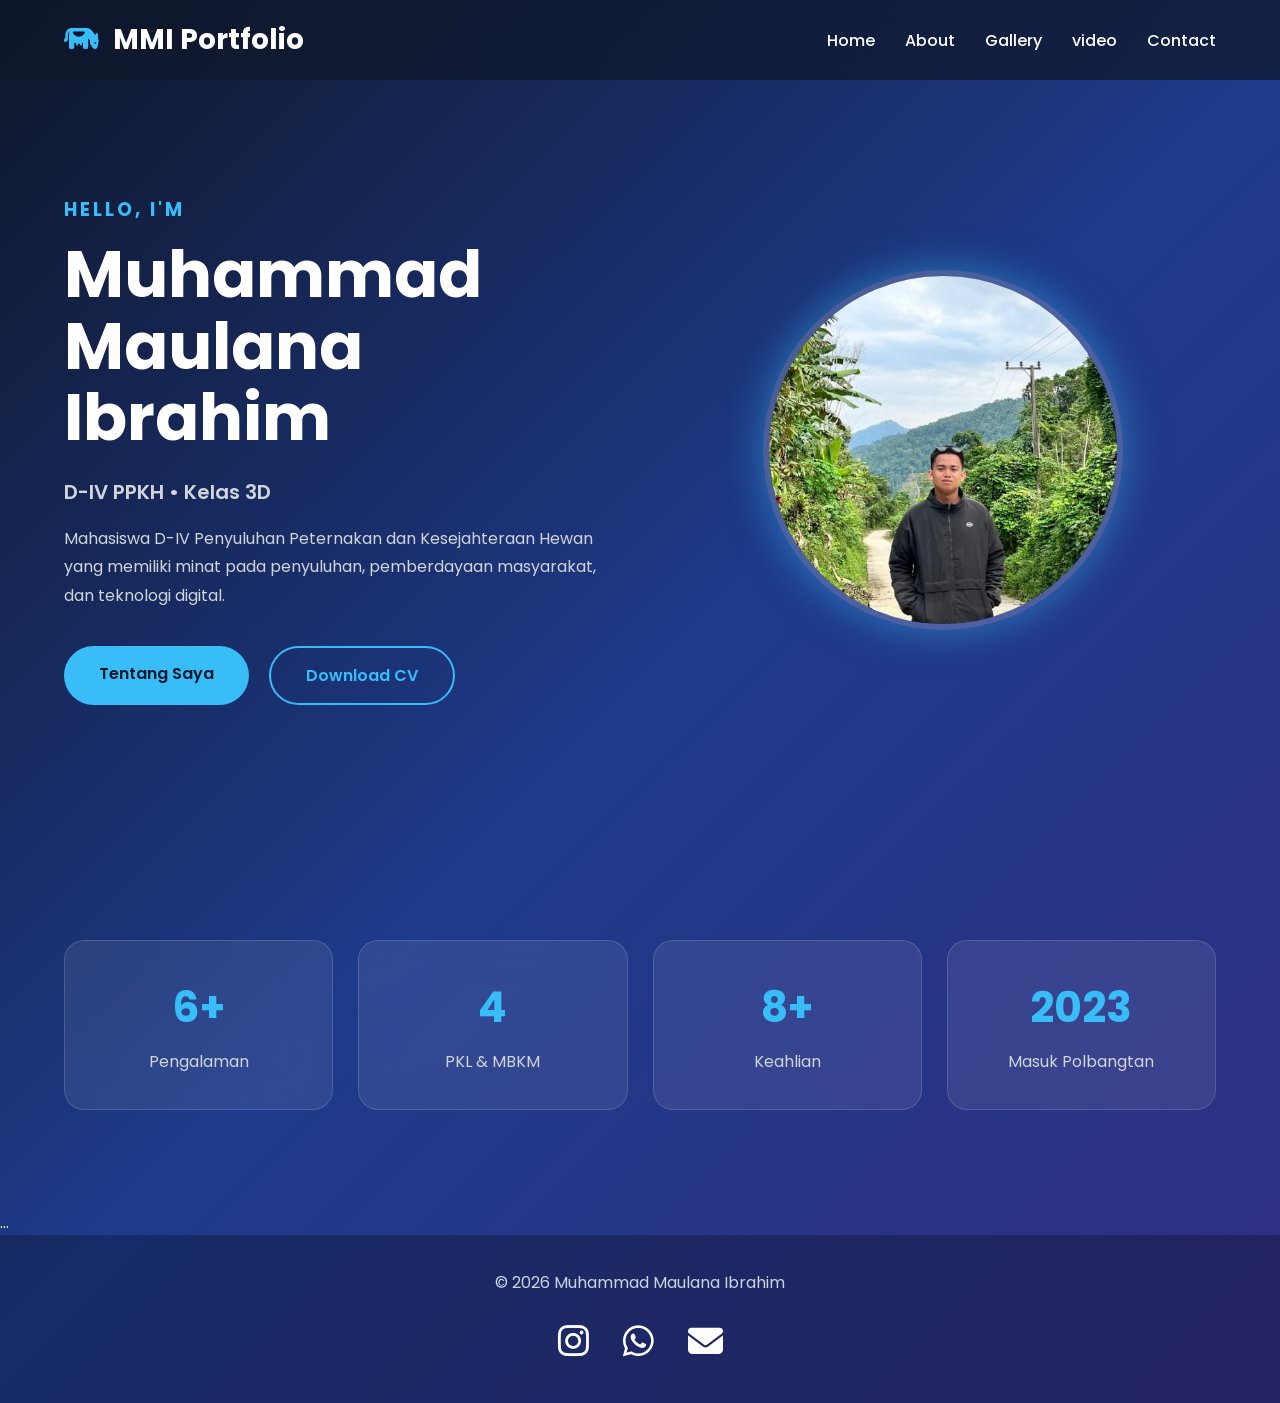
<file: index.html>
<!DOCTYPE html>
<html lang="id">
<head>
<meta charset="UTF-8">
<meta name="viewport" content="width=device-width, initial-scale=1.0">

<title>Muhammad Maulana Ibrahim | Portfolio</title>

<link rel="stylesheet" href="style.css">

<link rel="preconnect" href="https://fonts.googleapis.com">
<link rel="preconnect" href="https://fonts.gstatic.com" crossorigin>

<link href="https://fonts.googleapis.com/css2?family=Poppins:wght@300;400;600;700;800&display=swap" rel="stylesheet">

<link rel="stylesheet"
href="https://cdnjs.cloudflare.com/ajax/libs/font-awesome/6.6.0/css/all.min.css">

</head>

<body>

<header>

<nav>

<div class="logo">
<i class="fa-solid fa-cow"></i>
<span>MMI Portfolio</span>
</div>

<ul>

<li><a href="#">Home</a></li>

<li><a href="about.html">About</a></li>

<li><a href="gallery.html">Gallery</a></li>

<li><a href="video.html">video</a></li>

<li><a href="contact.html">Contact</a></li>

</ul>

</nav>

</header>

<section class="hero">

<div class="hero-text">

<h3>HELLO, I'M</h3>

<h1>Muhammad<br>Maulana Ibrahim</h1>
<p class="subtitle">
    D-IV PPKH • Kelas 3D
</p>
<p>

Mahasiswa D-IV Penyuluhan Peternakan dan Kesejahteraan Hewan yang memiliki minat pada penyuluhan, pemberdayaan masyarakat, dan teknologi digital.

</p>

<div class="button">

<a href="about.html" class="btn1">

Tentang Saya

</a>

<a href="Cv/CV_Muhammad_Maulana_Ibrahim_.pdf" class="btn2" download>

Download CV

</a>

</div>

</div>

<div class="hero-image">

<img src="image/foto-profile2.jpg">

</div>

</section>

<section class="stats">

<div class="box">
<h2>6+</h2>
<p>Pengalaman</p>
</div>

<div class="box">
<h2>4</h2>
<p>PKL & MBKM</p>
</div>

<div class="box">
<h2>8+</h2>
<p>Keahlian</p>
</div>

<div class="box">
<h2>2023</h2>
<p>Masuk Polbangtan</p>
</div>

</section>

...

</section>

<footer>

    <p>© 2026 Muhammad Maulana Ibrahim</p>

    <div class="social">

        <a href="https://instagram.com/me_ibra27" target="_blank" title="Instagram">
            <i class="fab fa-instagram"></i>
        </a>

        <a href="https://wa.me/6285825559254" target="_blank" title="WhatsApp">
            <i class="fab fa-whatsapp"></i>
        </a>

        <a href="mailto:muhmaulanaibrahim17@gmail.com" title="Email">
            <i class="fas fa-envelope"></i>
        </a>

    </div>

</footer>

</body>
</html>
</file>
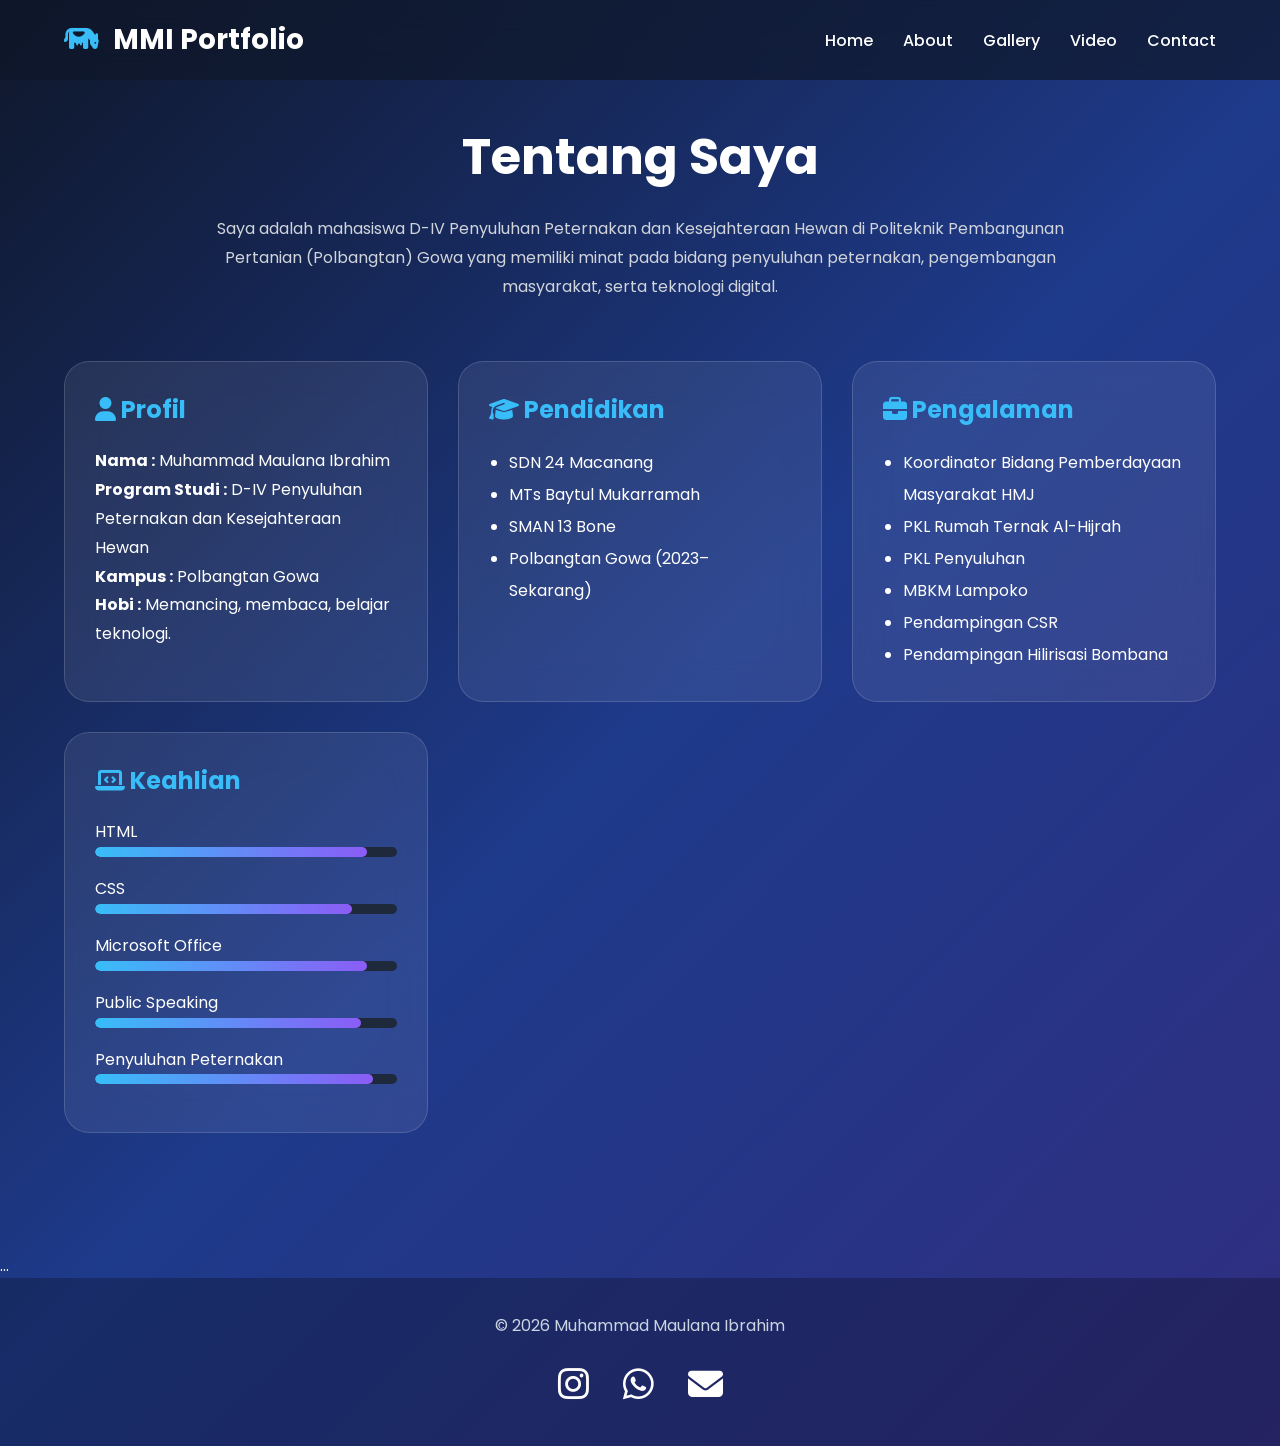
<file: about.html>
<!DOCTYPE html>
<html lang="id">
<head>

<meta charset="UTF-8">
<meta name="viewport" content="width=device-width, initial-scale=1.0">

<title>About Me</title>

<link rel="stylesheet" href="style.css">

<link href="https://fonts.googleapis.com/css2?family=Poppins:wght@300;400;600;700&display=swap" rel="stylesheet">

<link rel="stylesheet" href="https://cdnjs.cloudflare.com/ajax/libs/font-awesome/6.6.0/css/all.min.css">

</head>

<body>

<header>

<nav>

<div class="logo">
<i class="fa-solid fa-cow"></i>
<span>MMI Portfolio</span>
</div>

<ul>
<li><a href="index.html">Home</a></li>
<li><a href="about.html">About</a></li>
<li><a href="gallery.html">Gallery</a></li>
<li><a href="video.html">Video</a></li>
<li><a href="contact.html">Contact</a></li>
</ul>

</nav>

</header>

<section class="about-page">

<h1>Tentang Saya</h1>

<p class="about-desc">

Saya adalah mahasiswa D-IV Penyuluhan Peternakan dan Kesejahteraan Hewan di Politeknik Pembangunan Pertanian (Polbangtan) Gowa yang memiliki minat pada bidang penyuluhan peternakan, pengembangan masyarakat, serta teknologi digital.

</p>

<div class="about-grid">

<div class="glass-card">

<h2><i class="fa-solid fa-user"></i> Profil</h2>

<p><strong>Nama :</strong> Muhammad Maulana Ibrahim</p>

<p><strong>Program Studi :</strong> D-IV Penyuluhan Peternakan dan Kesejahteraan Hewan</p>

<p><strong>Kampus :</strong> Polbangtan Gowa</p>

<p><strong>Hobi :</strong> Memancing, membaca, belajar teknologi.</p>

</div>

<div class="glass-card">

<h2><i class="fa-solid fa-graduation-cap"></i> Pendidikan</h2>

<ul>

<li>SDN 24 Macanang</li>

<li>MTs Baytul Mukarramah</li>

<li>SMAN 13 Bone</li>

<li>Polbangtan Gowa (2023–Sekarang)</li>

</ul>

</div>

<div class="glass-card">

<h2><i class="fa-solid fa-briefcase"></i> Pengalaman</h2>

<ul>

<li>Koordinator Bidang Pemberdayaan Masyarakat HMJ</li>

<li>PKL Rumah Ternak Al-Hijrah</li>

<li>PKL Penyuluhan</li>

<li>MBKM Lampoko</li>

<li>Pendampingan CSR</li>

<li>Pendampingan Hilirisasi Bombana</li>

</ul>

</div>

<div class="glass-card">

<h2><i class="fa-solid fa-laptop-code"></i> Keahlian</h2>

<div class="skill">

<p>HTML</p>
<div class="bar"><span style="width:90%"></span></div>

<p>CSS</p>
<div class="bar"><span style="width:85%"></span></div>

<p>Microsoft Office</p>
<div class="bar"><span style="width:90%"></span></div>

<p>Public Speaking</p>
<div class="bar"><span style="width:88%"></span></div>

<p>Penyuluhan Peternakan</p>
<div class="bar"><span style="width:92%"></span></div>

</div>

</div>

</div>

</section>

...

</section>

<footer>

    <p>© 2026 Muhammad Maulana Ibrahim</p>

    <div class="social">

        <a href="https://instagram.com/me_ibra27" target="_blank" title="Instagram">
            <i class="fab fa-instagram"></i>
        </a>

        <a href="https://wa.me/6285825559254" target="_blank" title="WhatsApp">
            <i class="fab fa-whatsapp"></i>
        </a>

        <a href="mailto:muhmaulanaibrahim17@gmail.com" title="Email">
            <i class="fas fa-envelope"></i>
        </a>

    </div>

</footer>

</body>
</html>
</file>
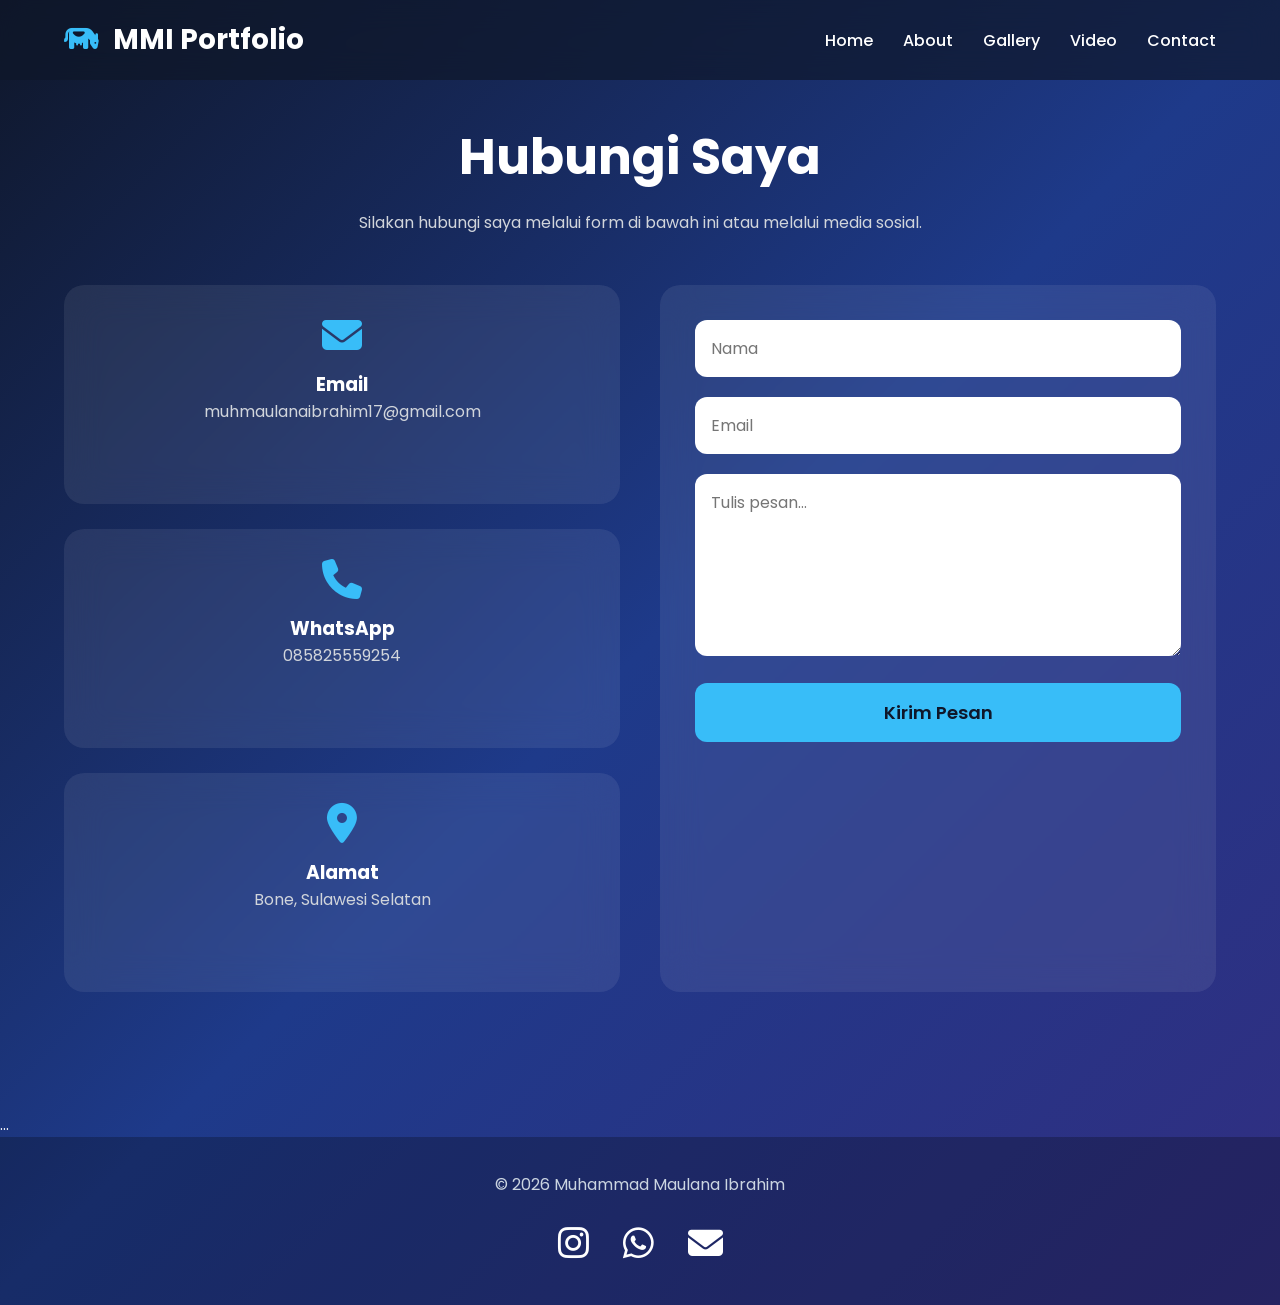
<file: contact.html>
<!DOCTYPE html>
<html lang="id">
<head>

<meta charset="UTF-8">
<meta name="viewport" content="width=device-width, initial-scale=1.0">

<title>Contact</title>

<link rel="stylesheet" href="style.css">

<link href="https://fonts.googleapis.com/css2?family=Poppins:wght@300;400;600;700&display=swap" rel="stylesheet">

<link rel="stylesheet"
href="https://cdnjs.cloudflare.com/ajax/libs/font-awesome/6.6.0/css/all.min.css">

</head>

<body>

<header>

<nav>

<div class="logo">
<i class="fa-solid fa-cow"></i>
<span>MMI Portfolio</span>
</div>

<ul>

<li><a href="index.html">Home</a></li>

<li><a href="about.html">About</a></li>

<li><a href="gallery.html">Gallery</a></li>

<li><a href="video.html">Video</a></li>

<li><a href="contact.html">Contact</a></li>

</ul>

</nav>

</header>

<section class="contact-page">

<h1>Hubungi Saya</h1>

<p>Silakan hubungi saya melalui form di bawah ini atau melalui media sosial.</p>

<div class="contact-container">

<div class="contact-info">

<div class="info-box">

<i class="fa-solid fa-envelope"></i>

<h3>Email</h3>

<p>muhmaulanaibrahim17@gmail.com</p>

</div>

<div class="info-box">

<i class="fa-solid fa-phone"></i>

<h3>WhatsApp</h3>

<p>085825559254</p>

</div>

<div class="info-box">

<i class="fa-solid fa-location-dot"></i>

<h3>Alamat</h3>

<p>Bone, Sulawesi Selatan</p>

</div>

</div>

<div class="contact-form">

<form>

<input type="text" placeholder="Nama">

<input type="email" placeholder="Email">

<textarea placeholder="Tulis pesan..." rows="6"></textarea>

<button>Kirim Pesan</button>

</form>

</div>

</div>

</section>

...

</section>

<footer>

    <p>© 2026 Muhammad Maulana Ibrahim</p>

    <div class="social">

        <a href="https://instagram.com/me_ibra27" target="_blank" title="Instagram">
            <i class="fab fa-instagram"></i>
        </a>

        <a href="https://wa.me/6285825559254" target="_blank" title="WhatsApp">
            <i class="fab fa-whatsapp"></i>
        </a>

        <a href="mailto:muhmaulanaibrahim17@gmail.com" title="Email">
            <i class="fas fa-envelope"></i>
        </a>

    </div>

</footer>

</body>
</html>
</file>
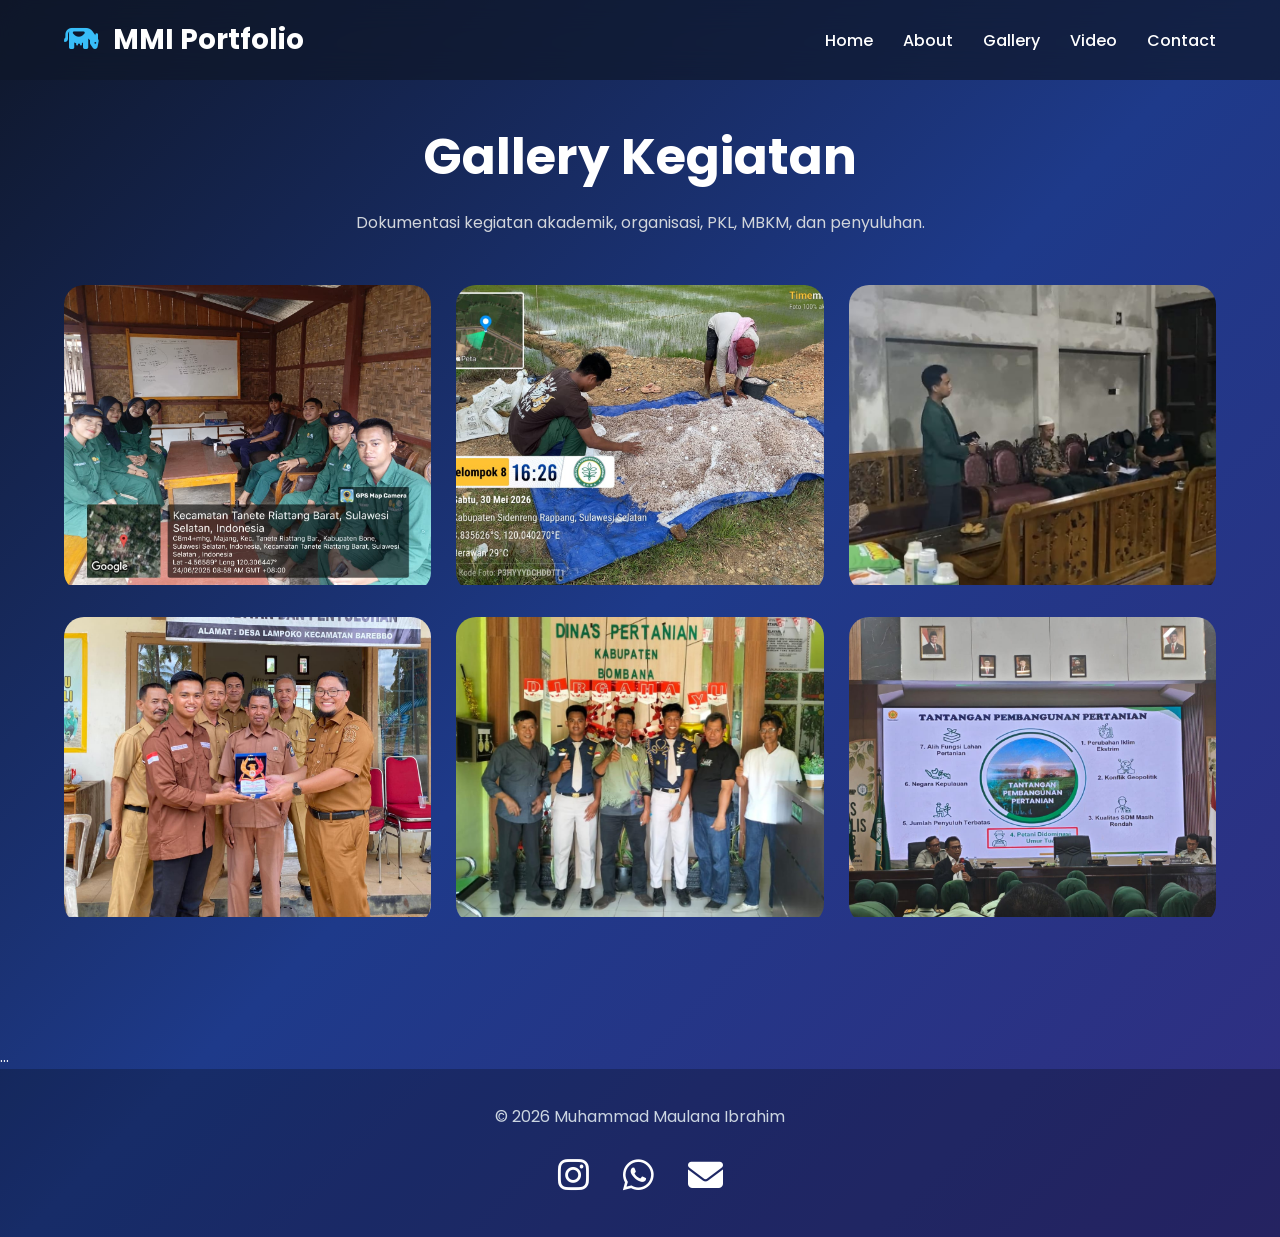
<file: gallery.html>
<!DOCTYPE html>
<html lang="id">
<head>

<meta charset="UTF-8">
<meta name="viewport" content="width=device-width, initial-scale=1.0">

<title>Gallery</title>

<link rel="stylesheet" href="style.css">

<link href="https://fonts.googleapis.com/css2?family=Poppins:wght@300;400;600;700&display=swap" rel="stylesheet">

<link rel="stylesheet" href="https://cdnjs.cloudflare.com/ajax/libs/font-awesome/6.6.0/css/all.min.css">

</head>

<body>

<header>

<nav>

<div class="logo">

<i class="fa-solid fa-cow"></i>

<span>MMI Portfolio</span>

</div>

<ul>

<li><a href="index.html">Home</a></li>

<li><a href="about.html">About</a></li>

<li><a href="gallery.html">Gallery</a></li>

<li><a href="video.html">Video</a></li>

<li><a href="contact.html">Contact</a></li>

</ul>

</nav>

</header>

<section class="gallery-page">

<h1>Gallery Kegiatan</h1>

<p>
Dokumentasi kegiatan akademik, organisasi, PKL, MBKM, dan penyuluhan.
</p>

<div class="gallery">

<div class="item">

<img src="image/foto1.jpg">

<div class="overlay">

<h3>PKL I</h3>

</div>

</div>

<div class="item">

<img src="image/foto2.jpg">

<div class="overlay">

<h3>MBKM</h3>

</div>

</div>

<div class="item">

<img src="image/foto3.jpg">

<div class="overlay">

<h3>Penyuluhan</h3>

</div>

</div>

<div class="item">

<img src="image/foto4.jpg">

<div class="overlay">

<h3>HMJ</h3>

</div>

</div>

<div class="item">

<img src="image/foto5.jpg">

<div class="overlay">

<h3>Bombana</h3>

</div>

</div>

<div class="item">

<img src="image/foto6.jpg">

<div class="overlay">

<h3>Polbangtan</h3>

</div>

</div>

</div>

</section>

...

</section>

<footer>

    <p>© 2026 Muhammad Maulana Ibrahim</p>

    <div class="social">

        <a href="https://instagram.com/me_ibra27" target="_blank" title="Instagram">
            <i class="fab fa-instagram"></i>
        </a>

        <a href="https://wa.me/6285825559254" target="_blank" title="WhatsApp">
            <i class="fab fa-whatsapp"></i>
        </a>

        <a href="mailto:muhmaulanaibrahim17@gmail.com" title="Email">
            <i class="fas fa-envelope"></i>
        </a>

    </div>

</footer>

</body>
</html>
</file>
<file: style.css>
/* ===========================
   GOOGLE FONT
=========================== */
@import url('https://fonts.googleapis.com/css2?family=Poppins:wght@300;400;500;600;700;800&display=swap');

/* ===========================
   RESET
=========================== */

*{
    margin:0;
    padding:0;
    box-sizing:border-box;
    font-family:'Poppins',sans-serif;
}

html{
    scroll-behavior:smooth;
}

body{
    background:linear-gradient(135deg,#0f172a,#1e3a8a,#312e81);
    color:#fff;
    overflow-x:hidden;
}

/* ===========================
   NAVBAR
=========================== */

header{
    width:100%;
    position:fixed;
    top:0;
    left:0;
    z-index:1000;
    background:rgba(15,23,42,.7);
    backdrop-filter:blur(15px);
}

nav{
    width:90%;
    margin:auto;
    height:80px;
    display:flex;
    justify-content:space-between;
    align-items:center;
}

.logo{
    font-size:28px;
    font-weight:700;
    color:#fff;
}

.logo i{
    color:#38bdf8;
    margin-right:8px;
}

nav ul{
    display:flex;
    list-style:none;
}

nav ul li{
    margin-left:30px;
}

nav ul li a{
    text-decoration:none;
    color:white;
    font-weight:500;
    transition:.3s;
}

nav ul li a:hover{
    color:#38bdf8;
}

/* ===========================
   HERO
=========================== */

.hero{
    min-height:100vh;
    width:90%;
    margin:auto;
    display:flex;
    justify-content:space-between;
    align-items:center;
    gap:60px;
}

.hero-text{
    flex:1;
}

.hero-text h3{
    color:#38bdf8;
    letter-spacing:3px;
    margin-bottom:15px;
}

.hero-text h1{
    font-size:65px;
    line-height:1.1;
    margin-bottom:20px;
}

.hero-text p{
    color:#d1d5db;
    line-height:1.8;
    max-width:550px;
}

.hero-image{
    flex:1;
    display:flex;
    justify-content:center;
}

.hero-image img{
    width:360px;
    height:360px;
    border-radius:50%;
    object-fit:cover;
    border:6px solid rgba(255,255,255,.2);
    box-shadow:0 0 40px rgba(56,189,248,.5);
}
/* ===========================
   BUTTON
=========================== */

.button{
    margin-top:35px;
    display:flex;
    gap:20px;
    flex-wrap:wrap;
}

.btn1,
.btn2{
    text-decoration:none;
    padding:15px 35px;
    border-radius:50px;
    font-weight:600;
    transition:.4s;
}

.btn1{
    background:#38bdf8;
    color:#0f172a;
}

.btn1:hover{
    transform:translateY(-6px);
    box-shadow:0 10px 30px rgba(56,189,248,.5);
}

.btn2{
    border:2px solid #38bdf8;
    color:#38bdf8;
}

.btn2:hover{
    background:#38bdf8;
    color:#0f172a;
    transform:translateY(-6px);
}

/* ===========================
   STATS
=========================== */

.stats{
    width:90%;
    margin:40px auto 100px;
    display:grid;
    grid-template-columns:repeat(4,1fr);
    gap:25px;
}

.box{
    padding:35px;
    border-radius:20px;
    background:rgba(255,255,255,.08);
    backdrop-filter:blur(18px);
    border:1px solid rgba(255,255,255,.15);
    text-align:center;
    transition:.4s;
}

.box:hover{
    transform:translateY(-10px);
    box-shadow:0 15px 35px rgba(0,0,0,.3);
}

.box h2{
    font-size:42px;
    color:#38bdf8;
    margin-bottom:10px;
}

.box p{
    color:#d1d5db;
}

/* ===========================
   FOOTER
=========================== */

footer{
    text-align:center;
    padding:35px;
    background:rgba(0,0,0,.25);
    color:#cbd5e1;
}

/* ===========================
   SCROLLBAR
=========================== */

::-webkit-scrollbar{
    width:10px;
}

::-webkit-scrollbar-thumb{
    background:#38bdf8;
    border-radius:20px;
}

::-webkit-scrollbar-track{
    background:#0f172a;
}
/* ===========================
   ANIMATION
=========================== */

.hero-text{
    animation:slideLeft 1s ease;
}

.hero-image{
    animation:slideRight 1s ease;
}

@keyframes slideLeft{

from{
opacity:0;
transform:translateX(-80px);
}

to{
opacity:1;
transform:translateX(0);
}

}

@keyframes slideRight{

from{
opacity:0;
transform:translateX(80px);
}

to{
opacity:1;
transform:translateX(0);
}

}

.hero-image img{
    animation:float 4s ease-in-out infinite;
}

@keyframes float{

0%{
transform:translateY(0);
}

50%{
transform:translateY(-15px);
}

100%{
transform:translateY(0);
}

}
@media(max-width:900px){

.hero{
    flex-direction:column-reverse;
    text-align:center;
    padding-top:120px;
}

.hero-text h1{
    font-size:45px;
}

.hero-image img{
    width:260px;
    height:260px;
}

.stats{
    grid-template-columns:repeat(2,1fr);
}

nav{
    flex-direction:column;
    height:auto;
    padding:20px 0;
}

nav ul{
    margin-top:15px;
    flex-wrap:wrap;
    justify-content:center;
}

}
/* ================= ABOUT ================= */

.about-page{

width:90%;
margin:120px auto;

}

.about-page h1{

text-align:center;
font-size:50px;
margin-bottom:20px;

}

.about-desc{

text-align:center;
max-width:850px;
margin:auto;
color:#d1d5db;
line-height:1.8;
margin-bottom:60px;

}

.about-grid{

display:grid;
grid-template-columns:repeat(auto-fit,minmax(350px,1fr));
gap:30px;

}

.glass-card{

background:rgba(255,255,255,.08);

backdrop-filter:blur(18px);

border:1px solid rgba(255,255,255,.15);

padding:30px;

border-radius:25px;

transition:.4s;

}

.glass-card:hover{

transform:translateY(-10px);

}

.glass-card h2{

margin-bottom:20px;

color:#38bdf8;

}

.glass-card ul{

padding-left:20px;

line-height:2;

}

.glass-card p{

line-height:1.8;

}

.bar{

width:100%;

height:10px;

background:#1e293b;

border-radius:20px;

margin-bottom:18px;

overflow:hidden;

}

.bar span{

display:block;

height:100%;

background:linear-gradient(90deg,#38bdf8,#8b5cf6);

border-radius:20px;

}
/* ===========================
   GALLERY
=========================== */

.gallery-page{

width:90%;

margin:120px auto;

text-align:center;

}

.gallery-page h1{

font-size:50px;

margin-bottom:15px;

}

.gallery-page p{

color:#d1d5db;

margin-bottom:50px;

}

.gallery{

display:grid;

grid-template-columns:repeat(auto-fit,minmax(300px,1fr));

gap:25px;

}

.item{

position:relative;

overflow:hidden;

border-radius:20px;

cursor:pointer;

}

.item img{

width:100%;

height:300px;

object-fit:cover;

transition:.5s;

}

.item:hover img{

transform:scale(1.15);

}

.overlay{

position:absolute;

left:0;

bottom:-100%;

width:100%;

padding:25px;

background:rgba(15,23,42,.8);

transition:.5s;

}

.item:hover .overlay{

bottom:0;

}

.overlay h3{

color:white;

}
/* ===========================
CONTACT
=========================== */

.contact-page{

width:90%;

margin:120px auto;

text-align:center;

}

.contact-page h1{

font-size:50px;

margin-bottom:15px;

}

.contact-page p{

color:#d1d5db;

margin-bottom:50px;

}

.contact-container{

display:grid;

grid-template-columns:1fr 1fr;

gap:40px;

}

.contact-info{

display:flex;

flex-direction:column;

gap:25px;

}

.info-box{

background:rgba(255,255,255,.08);

backdrop-filter:blur(18px);

padding:30px;

border-radius:20px;

transition:.4s;

}

.info-box:hover{

transform:translateY(-10px);

}

.info-box i{

font-size:40px;

color:#38bdf8;

margin-bottom:15px;

}

.contact-form{

background:rgba(255,255,255,.08);

padding:35px;

border-radius:20px;

backdrop-filter:blur(18px);

}

.contact-form input,

.contact-form textarea{

width:100%;

padding:16px;

margin-bottom:20px;

border:none;

border-radius:12px;

outline:none;

font-size:16px;

}

.contact-form button{

width:100%;

padding:16px;

border:none;

border-radius:12px;

background:#38bdf8;

color:#0f172a;

font-size:18px;

font-weight:600;

cursor:pointer;

transition:.3s;

}

.contact-form button:hover{

background:#06b6d4;

}
/* ==========================================
   VIDEO PAGE PREMIUM
========================================== */

.video-page{
    padding:120px 8%;
    background:linear-gradient(135deg,#0f172a,#1e293b,#334155);
    min-height:100vh;
}

.video-page h1{
    text-align:center;
    font-size:50px;
    color:#ffffff;
    margin-bottom:15px;
    font-weight:700;
}

.video-page .subtitle{
    text-align:center;
    color:#cbd5e1;
    font-size:18px;
    margin-bottom:60px;
}

/* Card Video */

.video-box{
    display:flex;
    align-items:center;
    gap:35px;

    background:rgba(255,255,255,.08);
    backdrop-filter:blur(12px);

    border:1px solid rgba(255,255,255,.15);

    border-radius:25px;

    padding:25px;

    margin-bottom:40px;

    transition:.4s ease;

    box-shadow:0 15px 35px rgba(0,0,0,.35);
}

.video-box:hover{
    transform:translateY(-8px);
    box-shadow:0 20px 45px rgba(0,0,0,.45);
}

/* Video */

.video-box video{
    width:430px;
    border-radius:18px;
    overflow:hidden;
    box-shadow:0 10px 25px rgba(0,0,0,.35);
}

/* Informasi */

.video-info{
    flex:1;
}

.video-info h2{
    color:#38bdf8;
    font-size:30px;
    margin-bottom:15px;
}

.video-info p{
    color:#e2e8f0;
    line-height:1.9;
    font-size:17px;
}

/* Responsive */

@media(max-width:900px){

.video-box{
    flex-direction:column;
}

.video-box video{
    width:100%;
}

.video-page h1{
    font-size:38px;
}

}
/* ===========================
   FOOTER SOSIAL
=========================== */

.social{
    margin-top:20px;
}

.social a{
    display:inline-block;
    margin:0 15px;
    color:white;
    font-size:35px;
    transition:0.3s;
}

.social a:hover{
    color:#38bdf8;
    transform:translateY(-6px) scale(1.15);
}
.subtitle{
    font-size: 20px;
    color: #33d6ff;
    font-weight: 600;
    margin: 15px 0;
}
</file>
